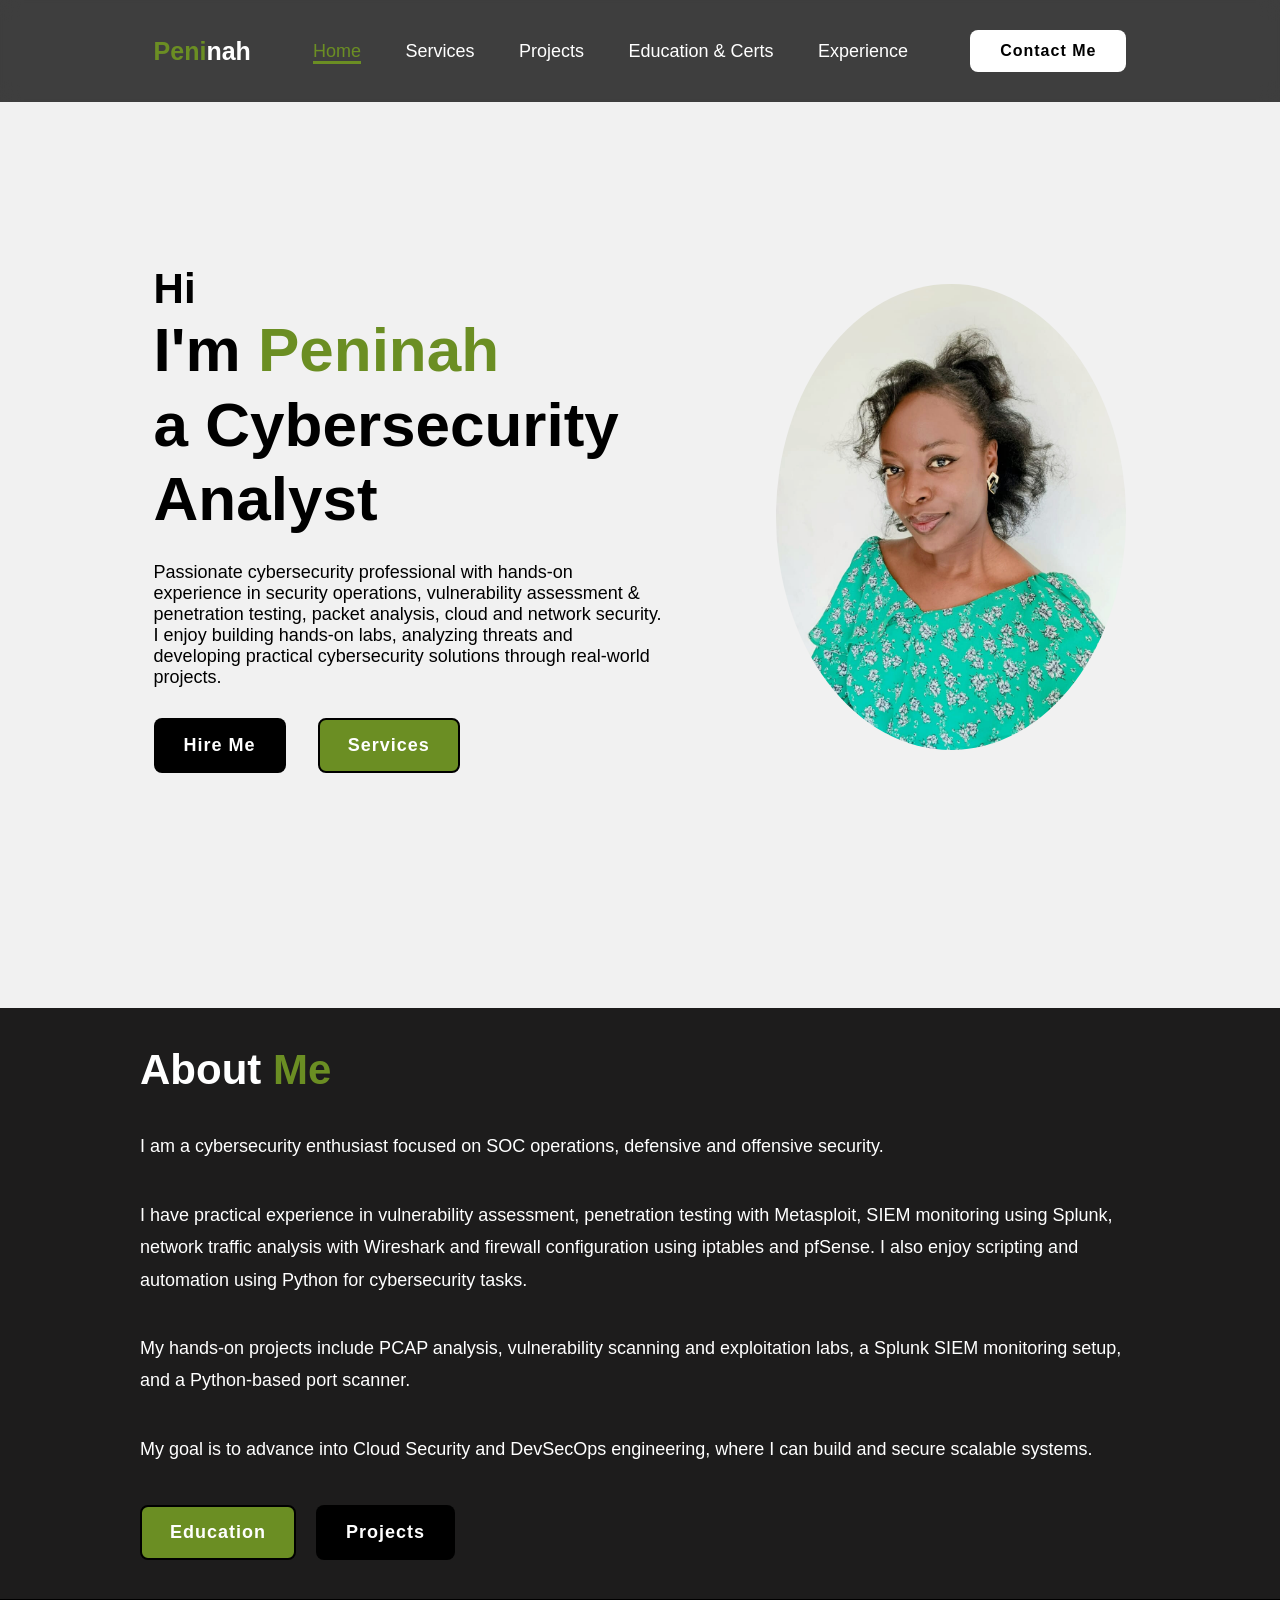
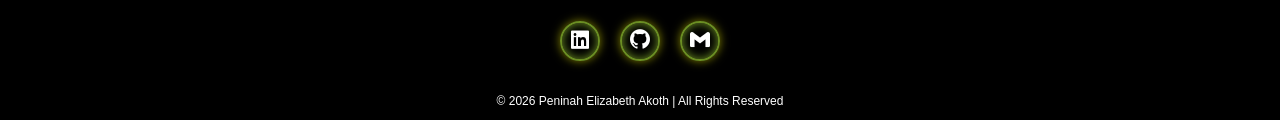
<file: index.html>
<!DOCTYPE html>
<html lang="en">

<head>
    <meta charset="UTF-8">
    <meta name="viewport" content="width=device-width, initial-scale=1.0">
    <title>Peninah | Portfolio</title>
    <link rel="stylesheet" href="style.css">
    <link href='https://unpkg.com/boxicons@2.1.4/css/boxicons.min.css' rel='stylesheet'>
</head>

<body>
    <header class="header">
        <a href="index.html" class="logo"><span>Peni</span>nah</a>

        <nav class="navbar">
            <a href="index.html" class="active">Home</a>
            <a href="services.html">Services</a>
            <a href="projects.html">Projects</a>
            <a href="education.html">Education & Certs</a>
            <a href="experience.html">Experience</a>
        </nav>

        <a href="contact.html" class="contact">Contact Me</a>
    </header>

    <section class="home">
        <div class="home-content">
            <h3>Hi</h3>

            <h1>I'm <span>Peninah<br></span>a Cybersecurity Analyst</h1>

            <p>Passionate cybersecurity professional with hands-on experience in security operations, vulnerability
                assessment & penetration testing, packet analysis, cloud and network security. I enjoy building hands-on
                labs,
                analyzing threats and developing practical cybersecurity solutions through real-world projects.</p>

            <div class="btn-box">
                <a href="contact.html" class="btn-1">Hire Me</a>
                <a href="services.html" class="btn-2">Services</a>
            </div>
        </div>
        <div class="img-box">
            <img src="image.jpg" alt="">
        </div>
    </section>

    <section class="about">

        <div class="about-content">
            <h2 class="heading">About <span>Me</span></h2>

            <p>
                I am a cybersecurity enthusiast focused on SOC operations, defensive and offensive security.
            </p>

            <p>
                I have practical experience in vulnerability assessment, penetration testing with Metasploit, SIEM
                monitoring using Splunk,
                network traffic analysis with Wireshark and firewall configuration using iptables and pfSense.
                I also enjoy scripting and automation using Python for cybersecurity tasks.
            </p>

            <p>
                My hands-on projects include PCAP analysis, vulnerability scanning and exploitation labs, a Splunk SIEM
                monitoring setup, and a Python-based port scanner.
            </p>

            <p>
                My goal is to advance into Cloud Security and DevSecOps engineering, where I can build and secure
                scalable systems.
            </p>

            <div class="about-buttons">
                <a href="education.html" class="btn-2">Education</a>
                <a href="projects.html" class="btn-1">Projects</a>
            </div>
        </div>

    </section>

    <footer class="footer">
        <div class="social">
            <a href="https://www.linkedin.com/in/elizabeth-p-a-onyango/"><i class='bx bxl-linkedin-square'></i></a>
            <a href="https://github.com/ninahonyango"><i class='bx bxl-github'></i></a>
            <a href="https://mail.google.com/mail/?view=cm&fs=1&to=peninahelizabeth98@gmail.com" target="_blank">
                <i class='bx bxl-gmail'></i>
            </a>
        </div>

        <p class="copyright">&copy; 2026 Peninah Elizabeth Akoth | All Rights Reserved</p>

    </footer>

</body>

</html>
</file>
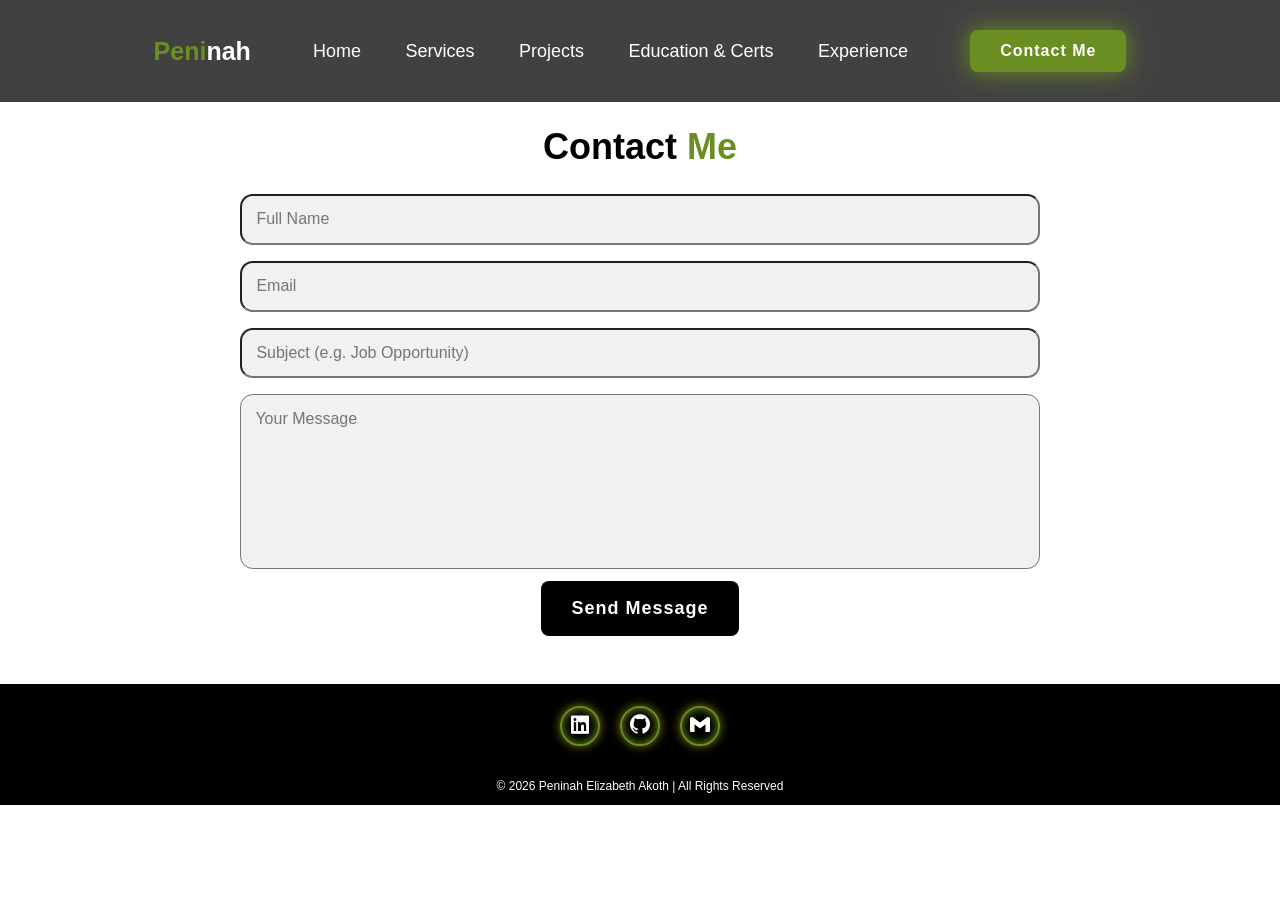
<file: contact.html>
<!DOCTYPE html>
<html lang="en">

<head>
    <meta charset="UTF-8">
    <meta name="viewport" content="width=device-width, initial-scale=1.0">
    <title>Contact | Peninah</title>
    <link rel="stylesheet" href="style.css">
    <link href='https://unpkg.com/boxicons@2.1.4/css/boxicons.min.css' rel='stylesheet'>
</head>

<body>

    <header class="header">
        <a href="index.html" class="logo"><span>Peni</span>nah</a>

        <nav class="navbar">
            <a href="index.html">Home</a>
            <a href="services.html">Services</a>
            <a href="projects.html">Projects</a>
            <a href="education.html">Education & Certs</a>
            <a href="experience.html">Experience</a>
        </nav>

        <a href="contact.html" class="contact active">Contact Me</a>
    </header>

    <section class="contact-form">
        <h2 class="contact-me">Contact <span>Me</span></h2>

        <form id="contact-form">

            <div class="input-box">
                <input type="text" name="from_name" placeholder="Full Name" required>
                <input type="email" name="from_email" placeholder="Email" required>
                <input type="text" name="subject" placeholder="Subject (e.g. Job Opportunity)">
            </div>

            <textarea name="message" cols="30" rows="8" placeholder="Your Message"></textarea>

            <input type="submit" value="Send Message" class="btn-1">
        </form>
    </section>

    <script src="https://cdn.emailjs.com/dist/email.min.js"></script>
    <script>
        (function () {
            emailjs.init("1eVTNN9mafWsrzRWY");
        })();
    </script>

    <script>
        document.getElementById("contact-form").addEventListener("submit", function (e) {
            e.preventDefault();

            emailjs.sendForm(
                "service_jofmqsp",
                "template_hhcljju",
                this
            ).then(
                () => {
                    alert("Message sent successfully!");
                    this.reset(); // clears the form
                },
                () => {
                    alert("Failed to send message. Try again.");
                }
            );
        });
    </script>

    <footer class="footer">
        <div class="social">
            <a href="https://www.linkedin.com/in/elizabeth-p-a-onyango/"><i class='bx bxl-linkedin-square'></i></a>
            <a href="https://github.com/ninahonyango"><i class='bx bxl-github'></i></a>
            <a href="mailto:peninahelizabeth98@gmail.com" target="_blank">
                <i class='bx bxl-gmail'></i>
            </a>
        </div>

        <p class="copyright">&copy; 2026 Peninah Elizabeth Akoth | All Rights Reserved</p>

    </footer>
</body>

</html>
</file>
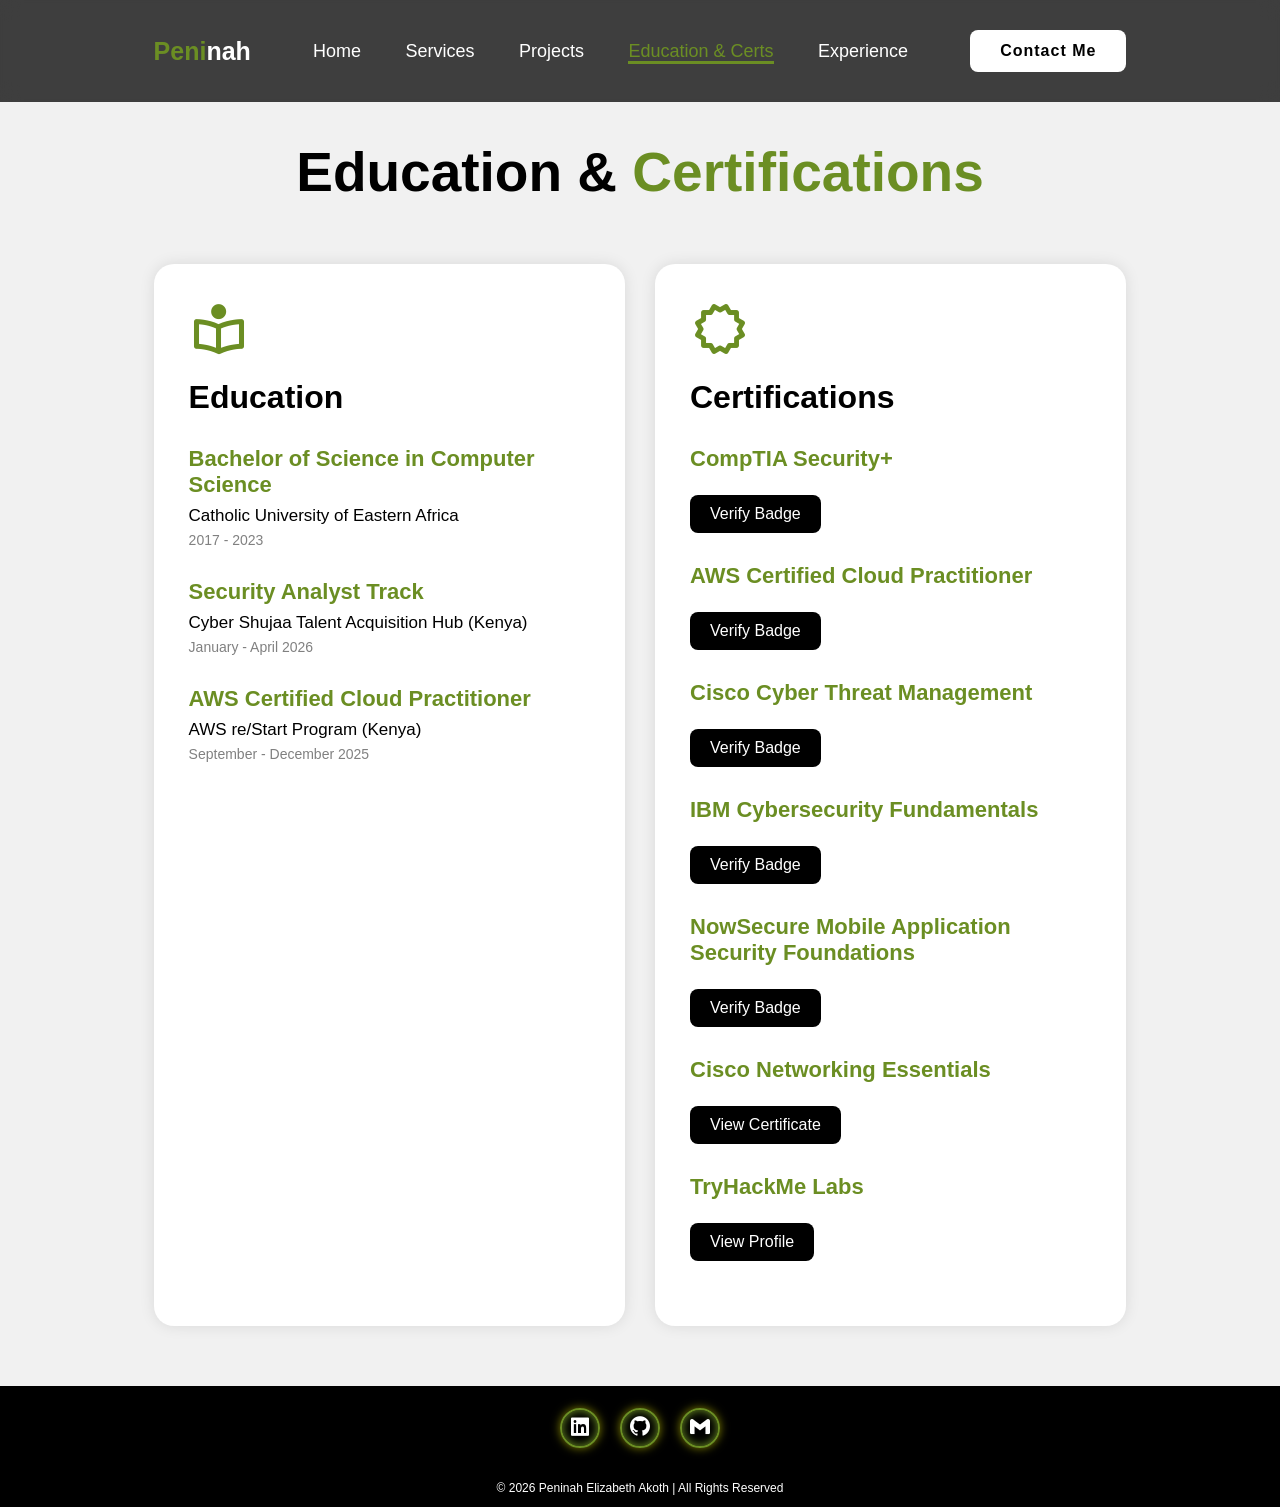
<file: education.html>
<!DOCTYPE html>
<html lang="en">

<head>
    <meta charset="UTF-8">
    <meta name="viewport" content="width=device-width, initial-scale=1.0">
    <title>Education & Certs | Peninah</title>
    <link rel="stylesheet" href="style.css">
    <link href='https://unpkg.com/boxicons@2.1.4/css/boxicons.min.css' rel='stylesheet'>
</head>

<body>

    <header class="header">
        <a href="index.html" class="logo"><span>Peni</span>nah</a>

        <nav class="navbar">
            <a href="index.html">Home</a>
            <a href="services.html">Services</a>
            <a href="projects.html">Projects</a>
            <a href="education.html" class="active">Education & Certs</a>
            <a href="experience.html">Experience</a>
        </nav>

        <a href="contact.html" class="contact">Contact Me</a>
    </header>

    <section class="credentials-page">

        <h1 class="credentials-title">
            Education & <span>Certifications</span>
        </h1>

        <div class="credentials-container">

            <!-- Education Section -->
            <div class="credential-card">

                <i class='bx bx-book-reader'></i>

                <h2>Education</h2>

                <div class="credential-item">
                    <h3>Bachelor of Science in Computer Science</h3>
                    <p>Catholic University of Eastern Africa</p>
                    <span>2017 - 2023</span>
                </div>

                <div class="credential-item">
                    <h3>Security Analyst Track</h3>
                    <p>Cyber Shujaa Talent Acquisition Hub (Kenya)</p>
                    <span>January - April 2026</span>
                </div>

                <div class="credential-item">
                    <h3>AWS Certified Cloud Practitioner</h3>
                    <p>AWS re/Start Program (Kenya)</p>
                    <span>September - December 2025</span>
                </div>

            </div>

            <!-- Certifications Section -->
            <div class="credential-card">

                <i class='bx bx-certification'></i>

                <h2>Certifications</h2>

                <div class="credential-item">
                    <h3>CompTIA Security+</h3>

                    <a href="https://www.credly.com/badges/0c42c983-1b79-47b5-924b-6c09c78f3cde/public_url"
                        target="_blank" class="verify-btn">
                        Verify Badge
                    </a>
                </div>

                <div class="credential-item">
                    <h3>AWS Certified Cloud Practitioner</h3>

                    <a href="https://www.credly.com/badges/4d1e51c6-74f4-4677-9e2a-e620f63089b2/public_url"
                        target="_blank" class="verify-btn">
                        Verify Badge
                    </a>
                </div>

                <div class="credential-item">
                    <h3>Cisco Cyber Threat Management</h3>

                    <a href="https://www.credly.com/badges/bf242562-0e2f-44f7-a1bf-a1523f8a0bdd/public_url"
                        target="_blank" class="verify-btn">
                        Verify Badge
                    </a>
                </div>

                <div class="credential-item">
                    <h3>IBM Cybersecurity Fundamentals</h3>

                    <a href="https://www.credly.com/badges/8695b0b9-4c57-4055-aa61-74ff5bfec4bb/public_url"
                        target="_blank" class="verify-btn">
                        Verify Badge
                    </a>
                </div>

                <div class="credential-item">
                    <h3>NowSecure Mobile Application Security Foundations</h3>

                    <a href="https://verify.skilljar.com/c/ac6bcjvpvju4" target="_blank" class="verify-btn">
                        Verify Badge
                    </a>
                </div>

                <div class="credential-item">
                    <h3>Cisco Networking Essentials</h3>

                    <a href="https://verify.skilljar.com/c/ac6bcjvpvju4" target="_blank" class="verify-btn">
                        View Certificate
                    </a>

                </div>

                <div class="credential-item">
                    <h3>TryHackMe Labs</h3>

                    <a href="#" target="_blank" class="verify-btn">
                        View Profile
                    </a>
                </div>


            </div>

        </div>

    </section>
    <footer class="footer">
        <div class="social">
            <a href="https://www.linkedin.com/in/elizabeth-p-a-onyango/"><i class='bx bxl-linkedin-square'></i></a>
            <a href="https://github.com/ninahonyango"><i class='bx bxl-github'></i></a>
            <a href="https://mail.google.com/mail/?view=cm&fs=1&to=peninahelizabeth98@gmail.com" target="_blank">
                <i class='bx bxl-gmail'></i>
            </a>
        </div>

        <p class="copyright">&copy; 2026 Peninah Elizabeth Akoth | All Rights Reserved</p>




    </footer>
</body>

</html>
</file>
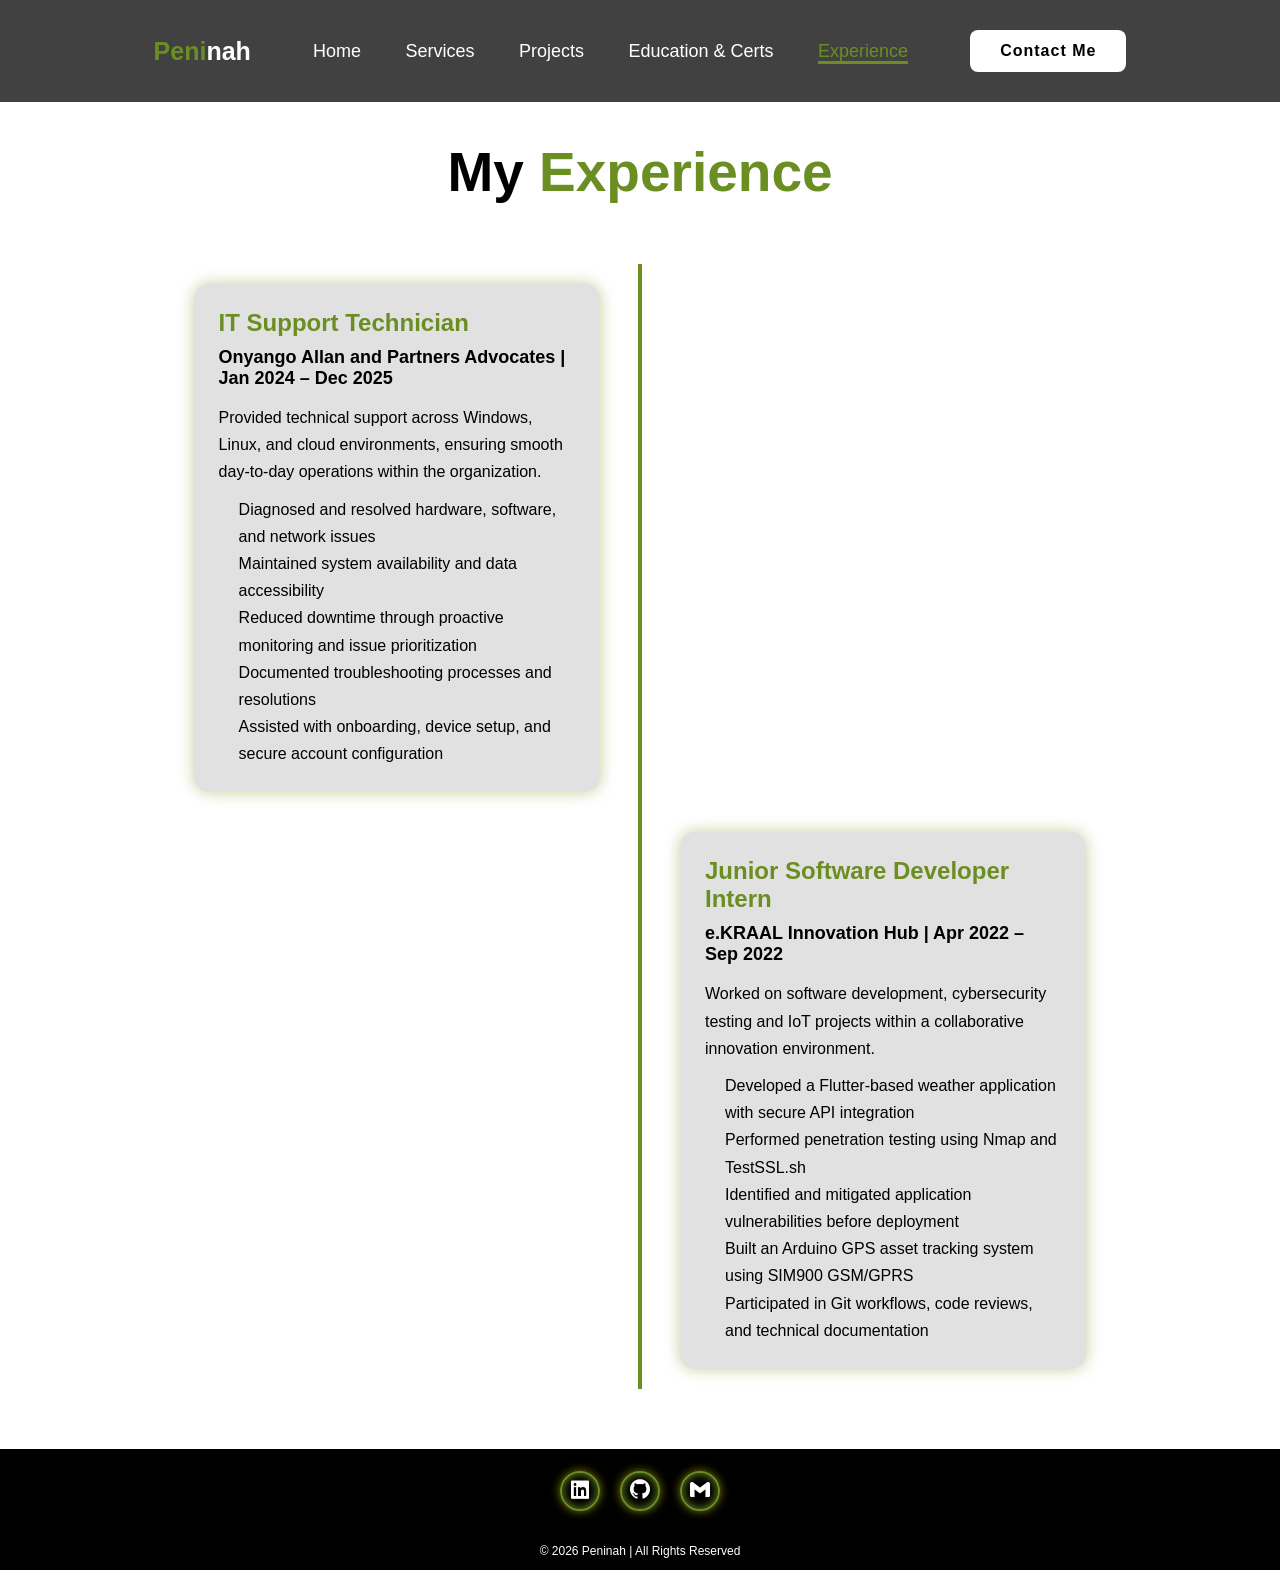
<file: experience.html>
<!DOCTYPE html>
<html lang="en">

<head>
    <meta charset="UTF-8">
    <meta name="viewport" content="width=device-width, initial-scale=1.0">
    <title>Experience | Peninah</title>
    <link rel="stylesheet" href="style.css">
    <link href='https://unpkg.com/boxicons@2.1.4/css/boxicons.min.css' rel='stylesheet'>
</head>

<body>

    <header class="header">
        <a href="index.html" class="logo"><span>Peni</span>nah</a>

        <nav class="navbar">
            <a href="index.html">Home</a>
            <a href="services.html">Services</a>
            <a href="projects.html">Projects</a>
            <a href="education.html">Education & Certs</a>
            <a href="experience.html" class="active">Experience</a>
        </nav>

        <a href="contact.html" class="contact">Contact Me</a>
    </header>

    <section class="experience-page">

        <h1 class="experience-title">My <span>Experience</span></h1>

        <div class="timeline">

            <div class="timeline-item">
                <div class="timeline-content">
                    <h2>IT Support Technician</h2>

                    <h3>Onyango Allan and Partners Advocates | Jan 2024 – Dec 2025</h3>

                    <p>
                        Provided technical support across Windows, Linux, and cloud environments,
                        ensuring smooth day-to-day operations within the organization.
                    </p>

                    <ul>
                        <li>Diagnosed and resolved hardware, software, and network issues</li>
                        <li>Maintained system availability and data accessibility</li>
                        <li>Reduced downtime through proactive monitoring and issue prioritization</li>
                        <li>Documented troubleshooting processes and resolutions</li>
                        <li>Assisted with onboarding, device setup, and secure account configuration</li>
                    </ul>
                </div>
            </div>

            <div class="timeline-item">
                <div class="timeline-content">
                    <h2>Junior Software Developer Intern</h2>

                    <h3>e.KRAAL Innovation Hub | Apr 2022 – Sep 2022</h3>

                    <p>
                        Worked on software development, cybersecurity testing and IoT projects
                        within a collaborative innovation environment.
                    </p>

                    <ul>
                        <li>Developed a Flutter-based weather application with secure API integration</li>
                        <li>Performed penetration testing using Nmap and TestSSL.sh</li>
                        <li>Identified and mitigated application vulnerabilities before deployment</li>
                        <li>Built an Arduino GPS asset tracking system using SIM900 GSM/GPRS</li>
                        <li>Participated in Git workflows, code reviews, and technical documentation</li>
                    </ul>
                </div>
            </div>


        </div>

    </section>
    <footer class="footer">
        <div class="social">
            <a href="https://www.linkedin.com/in/elizabeth-p-a-onyango/"><i class='bx bxl-linkedin-square'></i></a>
            <a href="https://github.com/ninahonyango"><i class='bx bxl-github'></i></a>
            <a href="https://mail.google.com/mail/?view=cm&fs=1&to=peninahelizabeth98@gmail.com" target="_blank">
                <i class='bx bxl-gmail'></i>
            </a>
        </div>

        <p class="copyright">&copy; 2026 Peninah | All Rights Reserved</p>

    </footer>
</body>

</html>
</file>
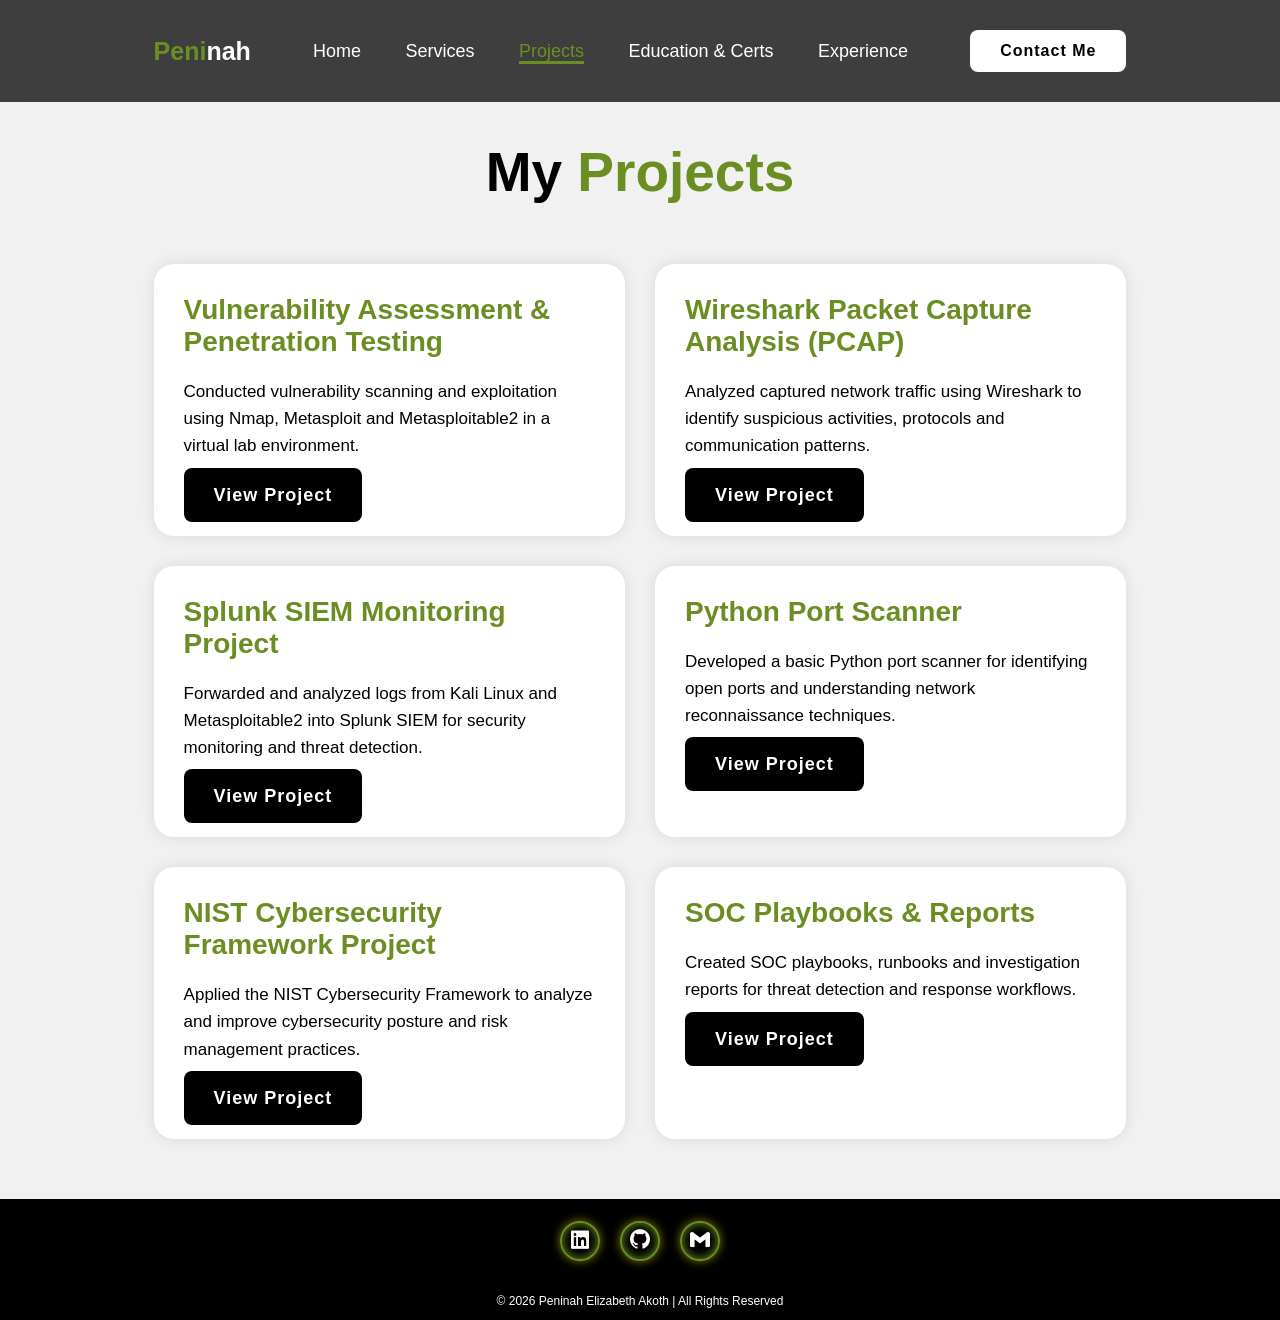
<file: projects.html>
<!DOCTYPE html>
<html lang="en">

<head>
    <meta charset="UTF-8">
    <meta name="viewport" content="width=device-width, initial-scale=1.0">
    <title>Projects | Peninah</title>
    <link rel="stylesheet" href="style.css">
    <link href='https://unpkg.com/boxicons@2.1.4/css/boxicons.min.css' rel='stylesheet'>
</head>

<body>

    <header class="header">
        <a href="index.html" class="logo"><span>Peni</span>nah</a>

        <nav class="navbar">
            <a href="index.html">Home</a>
            <a href="services.html">Services</a>
            <a href="projects.html" class="active">Projects</a>
            <a href="education.html">Education & Certs</a>
            <a href="experience.html">Experience</a>
        </nav>

        <a href="contact.html" class="contact">Contact Me</a>
    </header>

    <section class="projects-page">

        <h1 class="projects-title">My <span>Projects</span></h1>

        <div class="projects-container">

            <div class="project-card">
                <h2>Vulnerability Assessment & Penetration Testing</h2>

                <p>
                    Conducted vulnerability scanning and exploitation using
                    Nmap, Metasploit and Metasploitable2 in a virtual lab
                    environment.
                </p>

                <a href="https://github.com/ninahonyango/VAPT" target="_blank" class="btn-1">
                    View Project
                </a>
            </div>

            <div class="project-card">
                <h2>Wireshark Packet Capture Analysis (PCAP)</h2>

                <p>
                    Analyzed captured network traffic using Wireshark to identify
                    suspicious activities, protocols and communication patterns.
                </p>

                <a href="https://github.com/ninahonyango/Packet-Capture-Analysis" target="_blank" class="btn-1">
                    View Project
                </a>
            </div>

            <div class="project-card">
                <h2>Splunk SIEM Monitoring Project</h2>

                <p>
                    Forwarded and analyzed logs from Kali Linux and Metasploitable2
                    into Splunk SIEM for security monitoring and threat detection.
                </p>

                <a href="https://github.com/ninahonyango/splunk-SIEM" target="_blank" class="btn-1">
                    View Project
                </a>
            </div>

            <div class="project-card">
                <h2>Python Port Scanner</h2>

                <p>
                    Developed a basic Python port scanner for identifying open
                    ports and understanding network reconnaissance techniques.
                </p>

                <a href="https://github.com/ninahonyango/python-port-scanner" target="_blank" class="btn-1">
                    View Project
                </a>
            </div>

            <div class="project-card">
                <h2>NIST Cybersecurity Framework Project</h2>

                <p>
                    Applied the NIST Cybersecurity Framework to analyze and improve
                    cybersecurity posture and risk management practices.
                </p>

                <a href="https://github.com/ninahonyango/NIST-CSF" target="_blank" class="btn-1">
                    View Project
                </a>
            </div>

            <div class="project-card">
                <h2>SOC Playbooks & Reports </h2>

                <p>
                    Created SOC playbooks, runbooks and investigation reports for
                    threat detection and response workflows.
                </p>

                <a href="https://github.com/ninahonyango/soc_playbooks_and_reports" target="_blank" class="btn-1">
                    View Project
                </a>
            </div>

        </div>

    </section>

    <footer class="footer">
        <div class="social">
            <a href="https://www.linkedin.com/in/elizabeth-p-a-onyango/"><i class='bx bxl-linkedin-square'></i></a>
            <a href="https://github.com/ninahonyango"><i class='bx bxl-github'></i></a>
            <a href="https://mail.google.com/mail/?view=cm&fs=1&to=peninahelizabeth98@gmail.com" target="_blank">
                <i class='bx bxl-gmail'></i>
            </a>
        </div>

        <p class="copyright">&copy; 2026 Peninah Elizabeth Akoth | All Rights Reserved</p>

    </footer>
</body>

</html>
</file>
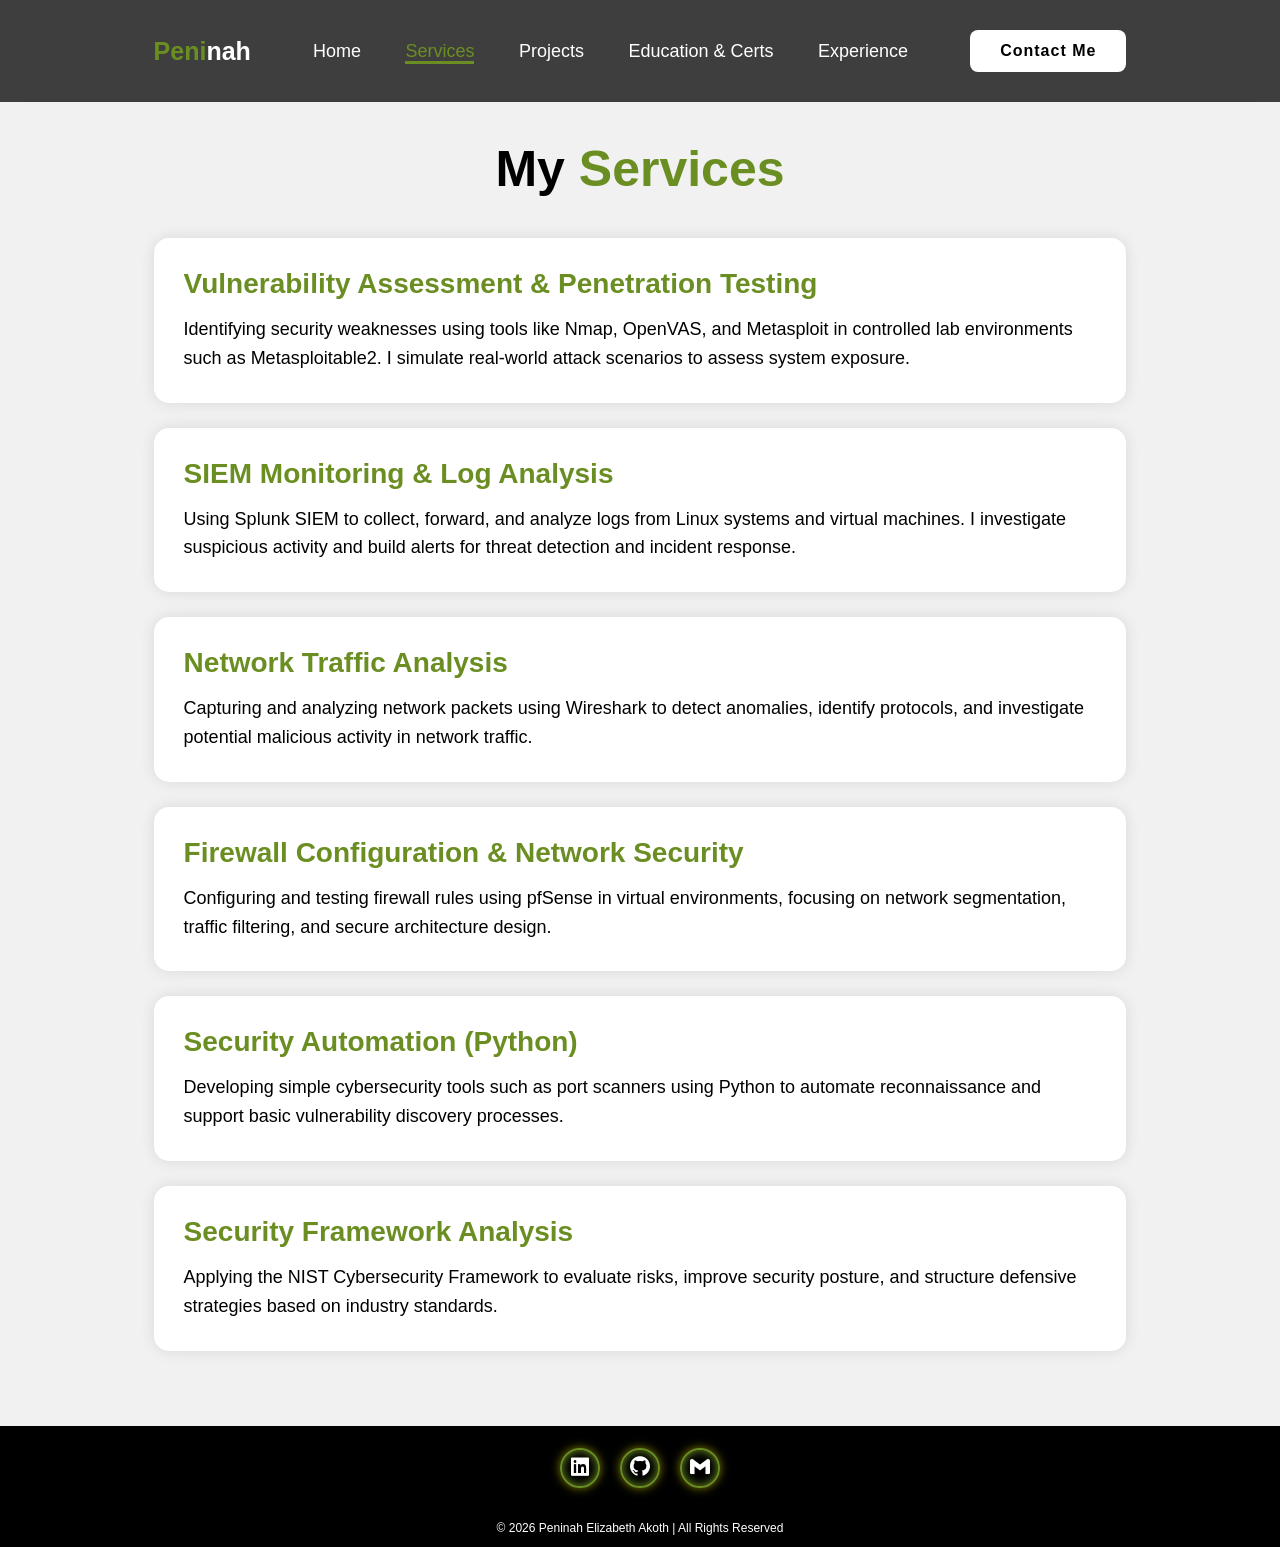
<file: services.html>
<!DOCTYPE html>
<html lang="en">

<head>
    <meta charset="UTF-8">
    <meta name="viewport" content="width=device-width, initial-scale=1.0">
    <title>Services | Peninah</title>
    <link rel="stylesheet" href="style.css">
    <link href='https://unpkg.com/boxicons@2.1.4/css/boxicons.min.css' rel='stylesheet'>
</head>

<body>

    <header class="header">
        <a href="index.html" class="logo"><span>Peni</span>nah</a>

        <nav class="navbar">
            <a href="index.html">Home</a>
            <a href="services.html" class="active">Services</a>
            <a href="projects.html">Projects</a>
            <a href="education.html">Education & Certs</a>
            <a href="experience.html">Experience</a>

        </nav>

        <a href="contact.html" class="contact">Contact Me</a>
    </header>

    <section class="services-page">
        <div class="services-content">
            <h1 class="projects-title">My <span>Services</span></h1>

            <div class="service-box">
                <h3>Vulnerability Assessment & Penetration Testing</h3>
                <p>
                    Identifying security weaknesses using tools like Nmap, OpenVAS,
                    and Metasploit in controlled lab environments such as Metasploitable2.
                    I simulate real-world attack scenarios to assess system exposure.
                </p>
            </div>

            <div class="service-box">
                <h3>SIEM Monitoring & Log Analysis</h3>
                <p>
                    Using Splunk SIEM to collect, forward, and analyze logs from Linux systems
                    and virtual machines. I investigate suspicious activity and build alerts
                    for threat detection and incident response.
                </p>
            </div>

            <div class="service-box">
                <h3>Network Traffic Analysis</h3>
                <p>
                    Capturing and analyzing network packets using Wireshark to detect anomalies,
                    identify protocols, and investigate potential malicious activity in network traffic.
                </p>
            </div>

            <div class="service-box">
                <h3>Firewall Configuration & Network Security</h3>
                <p>
                    Configuring and testing firewall rules using pfSense in virtual environments,
                    focusing on network segmentation, traffic filtering, and secure architecture design.
                </p>
            </div>

            <div class="service-box">
                <h3>Security Automation (Python)</h3>
                <p>
                    Developing simple cybersecurity tools such as port scanners using Python to
                    automate reconnaissance and support basic vulnerability discovery processes.
                </p>
            </div>

            <div class="service-box">
                <h3>Security Framework Analysis</h3>
                <p>
                    Applying the NIST Cybersecurity Framework to evaluate risks, improve security posture,
                    and structure defensive strategies based on industry standards.
                </p>
            </div>

        </div>
    </section>
    <footer class="footer">
        <div class="social">
            <a href="https://www.linkedin.com/in/elizabeth-p-a-onyango/"><i class='bx bxl-linkedin-square'></i></a>
            <a href="https://github.com/ninahonyango"><i class='bx bxl-github'></i></a>
            <a href="https://mail.google.com/mail/?view=cm&fs=1&to=peninahelizabeth98@gmail.com" target="_blank">
                <i class='bx bxl-gmail'></i></a>
        </div>

        <p class="copyright">&copy; 2026 Peninah Elizabeth Akoth | All Rights Reserved</p>

    </footer>
</body>

</html>
</file>
<file: style.css>
* {
    margin: 0;
    padding: 0;
    box-sizing: border-box;
    font-family: 'Poppins', sans-serif;
    text-decoration: none;
    list-style: none;
}

.header {
    position: fixed;
    top: 0;
    left: 0;
    width: 100%;
    padding: 30px 12%;
    background: rgba(0, 0, 0, 0.747);
    backdrop-filter: blur(10px);
    display: flex;
    justify-content: space-between;
    align-items: center;
    z-index: 100;
}

.logo {
    font-size: 25px;
    color: white;
    font-weight: 600;
    transition: 0.3s ease;
}

.logo:hover {
    color: olivedrab;
    text-shadow: 0 0 25px olivedrab,
        0 0 50px olivedrab;
    transform: scale(1.1);
}

span {
    color: olivedrab;
}

.navbar a {
    font-size: 18px;
    color: white;
    font-weight: 500;
    margin: 0 20px;
    border-bottom: 3px solid transparent;
    transition: 0.3s ease;
}

.navbar a:hover,
.navbar a.active {
    color: olivedrab;
    border-bottom: 3px solid olivedrab;
}

.contact {
    padding: 10px 28px;
    background-color: white;
    color: black;
    border: 2px solid transparent;
    border-radius: 8px;
    font-size: 16px;
    letter-spacing: 1px;
    font-weight: 600;
    transition: 0.3s ease;
}

.contact:hover {
    background-color: olivedrab;
    box-shadow: 0 0 25px olivedrab;
    color: white;
}

.home {
    width: 100%;
    min-height: 112vh;
    background: rgb(241, 241, 241);
    display: flex;
    align-items: center;
    gap: 7em;
    padding: 30px 12% 0;
}

.home-content {
    max-width: 800px;
}

.home-content h3 {
    font-size: 42px;
}

.home-content h1 {
    font-size: 62px;
    line-height: 1.2;
}

.home-content p {
    font-size: 18px;
    margin: 25px 0 30px;
}

.btn-box {
    width: 345px;
    display: flex;
    gap: 2em;
}

.btn-1 {
    padding: 15px 28px;
    background-color: black;
    color: white;
    border: 2px solid transparent;
    border-radius: 8px;
    font-size: 18px;
    letter-spacing: 1px;
    font-weight: 600;
    transition: 0.3s ease;
    cursor: pointer;
}

.btn-1:hover {
    background-color: white;
    color: black;
    border: 2px solid black;
}

.btn-2 {
    padding: 15px 28px;
    background-color: olivedrab;
    color: white;
    border: 2px solid black;
    border-radius: 8px;
    font-size: 18px;
    letter-spacing: 1px;
    font-weight: 600;
    transition: 0.3s ease;
    cursor: pointer;
}

.btn-2:hover {
    background-color: white;
    color: olivedrab;
}

.img-box img {
    border-radius: 60%;
    width: 350px;
}

::-webkit-scrollbar {
    width: 15px;
}

::-webkit-scrollbar-thumb {
    background-color: olivedrab;
}

::-webkit-scrollbar-track {
    background-color: rgba(0, 0, 0, 0.6);
    width: 50px;
}

.about {
    display: flex;
    justify-content: center;
    align-items: center;
    padding: 3% 8%;
    gap: 10em;
    background-color: #1d1c1c;
}

.about-content h2 {
    text-align: left;
    color: white;
    font-size: 42px;
}

.about-content p {
    color: white;
    font-size: 20px;
    margin: 2em 0 3em;
}

.contact-form h2 {
    text-align: center;
    margin-top: 3.5em;
    margin-bottom: .5em;
    font-size: 36px;
}

.contact-form form {
    max-width: 50em;
    margin: 1rem auto;
    text-align: center;
    margin-bottom: 3em;
}

.contact-form form .input-box {
    display: flex;
    justify-content: center;
    flex-wrap: wrap;
}

.contact-form form .input-box input,
.contact-form form textarea {
    width: 100%;
    padding: .9em;
    font-size: 16px;
    color: black;
    background: rgb(241, 241, 241);
    border-radius: .8rem;
    margin: .5rem 0;
    resize: none;
}

.contact.active {
    background-color: olivedrab;
    color: white;
    box-shadow: 0 0 25px olivedrab;
}

.about-content {
    max-width: 1000px;
    margin: auto;
}

.about-content h2 {
    font-size: 42px;
    margin-bottom: 10px;
}

.about-content h3 {
    font-size: 28px;
    margin-bottom: 20px;
}

.about-content p {
    font-size: 18px;
    line-height: 1.8;
    margin-bottom: 20px;
}

.about-info {
    display: grid;
    grid-template-columns: repeat(auto-fit, minmax(250px, 1fr));
    gap: 20px;
    margin-top: 40px;
}

.info-box {
    background: #111;
    padding: 25px;
    border-radius: 15px;
    border: 1px solid #222;
    transition: 0.3s ease;
}

.info-box p {
    font-size: 16px;
    margin: 0;
}

.about-buttons {
    margin-top: 40px;
    display: flex;
    gap: 20px;
    flex-wrap: wrap;
}

.footer {
    position: relative;
    bottom: 0;
    width: 100%;
    padding: 7px 0;
    background-color: black;
}

.footer .social {
    text-align: center;
    padding-bottom: 25px;
    padding-top: 15px;
    color: white;
}

.footer .social a {
    font-size: 24px;
    color: white;
    border: 2px solid olivedrab;
    width: 40px;
    height: 40px;
    line-height: 38px;
    display: inline-block;
    text-align: center;
    border-radius: 50%;
    margin: 0 8px;
    box-shadow: inset 0 0 10px olivedrab, 0 0 10px olive;
    transition: 0.3s ease;
}

.footer .social a:hover {
    transform: scale(1.2)translateY(-10px);
    color: olivedrab;
    border: 2px solid olivedrab;
}

.footer .copyright {
    margin-top: 8px;
    text-align: center;
    font-size: 12px;
    color: white;
    padding-bottom: 5px;
}

.services-page {
    min-height: 100vh;
    padding: 140px 12% 50px;
    background: rgb(241, 241, 241);
}

.services-content h1 {
    font-size: 50px;
    margin-bottom: 40px;
    text-align: center;
}

.service-box {
    background: white;
    padding: 30px;
    border-radius: 15px;
    margin-bottom: 25px;
    box-shadow: 0 0 15px rgba(0, 0, 0, 0.1);
    transition: 0.3s ease;
}

.service-box:hover {
    transform: translateY(-5px);
}

.service-box h3 {
    color: olivedrab;
    margin-bottom: 15px;
    font-size: 28px;
}

.service-box p {
    font-size: 18px;
    line-height: 1.6;
}

.projects-page {
    min-height: 100vh;
    padding: 140px 12% 60px;
    background: rgb(241, 241, 241);
}

.projects-title {
    text-align: center;
    font-size: 55px;
    margin-bottom: 60px;
}

.projects-container {
    display: grid;
    grid-template-columns: repeat(auto-fit, minmax(320px, 1fr));
    gap: 30px;
}

.project-card {
    background: white;
    padding: 30px;
    border-radius: 20px;
    box-shadow: 0 0 15px rgba(0, 0, 0, 0.1);
    transition: 0.3s ease;
}

.project-card:hover {
    transform: translateY(-10px);
}

.project-card h2 {
    font-size: 28px;
    margin-bottom: 20px;
    color: olivedrab;
}

.project-card p {
    font-size: 17px;
    line-height: 1.6;
    margin-bottom: 25px;
}

.experience-page {
    min-height: 100vh;
    padding: 140px 12% 60px;
    background: white;
    color: black;
}

.experience-title {
    text-align: center;
    font-size: 55px;
    margin-bottom: 60px;
}

.timeline {
    position: relative;
    max-width: 1000px;
    margin: auto;
}

.timeline::before {
    content: '';
    position: absolute;
    width: 4px;
    background: olivedrab;
    top: 0;
    bottom: 0;
    left: 50%;
    margin-left: -2px;
}

.timeline-item {
    padding: 20px 40px;
    position: relative;
    width: 50%;
}

.timeline-item:nth-child(odd) {
    left: 0;
}

.timeline-item:nth-child(even) {
    left: 50%;
}

.timeline-content {
    background: rgb(226, 225, 225);
    padding: 25px;
    border-radius: 15px;
    box-shadow: 0 0 15px rgba(128, 128, 0, 0.4);
}

.timeline-content h2 {
    color: olivedrab;
    margin-bottom: 10px;
}

.timeline-content h3 {
    margin-bottom: 15px;
    font-size: 18px;
}

.timeline-content p,
.timeline-content ul li {
    line-height: 1.7;
    font-size: 16px;
}

.timeline-content ul {
    margin-top: 10px;
    padding-left: 20px;
}

.certifications-page {
    min-height: 100vh;
    padding: 140px 12% 60px;
    background: rgb(241, 241, 241);
}

.certifications-title {
    text-align: center;
    font-size: 55px;
    margin-bottom: 60px;
}

.certifications-container {
    display: grid;
    grid-template-columns: repeat(auto-fit, minmax(300px, 1fr));
    gap: 30px;
}

.cert-card {
    background: white;
    padding: 35px;
    border-radius: 20px;
    text-align: center;
    transition: 0.3s ease;
    box-shadow: 0 0 15px rgba(0, 0, 0, 0.1);
}

.cert-card:hover {
    transform: translateY(-10px);
}

.cert-card i {
    font-size: 60px;
    color: olivedrab;
    margin-bottom: 20px;
}

.cert-card h2 {
    margin-bottom: 20px;
    font-size: 28px;
}

.cert-card p {
    font-size: 17px;
    line-height: 1.6;
}

.education-page {
    min-height: 100vh;
    padding: 140px 12% 60px;
    background: black;
    color: white;
}

.education-title {
    text-align: center;
    font-size: 55px;
    margin-bottom: 60px;
}

.education-container {
    display: flex;
    flex-direction: column;
    gap: 30px;
    max-width: 900px;
    margin: auto;
}

.edu-card {
    background: rgb(30, 30, 30);
    padding: 30px;
    border-radius: 15px;
    box-shadow: 0 0 15px rgba(128, 128, 0, 0.3);
    transition: 0.3s ease;
}

.edu-card:hover {
    transform: translateY(-5px);
}

.edu-card h2 {
    color: olivedrab;
    margin-bottom: 10px;
}

.edu-card h3 {
    margin-bottom: 5px;
    font-size: 18px;
}

.edu-card span {
    display: block;
    margin-bottom: 15px;
    font-size: 14px;
    opacity: 0.8;
}

.edu-card p {
    line-height: 1.6;
    font-size: 16px;
}

.credentials-page {
    min-height: 100vh;
    padding: 140px 12% 60px;
    background: rgb(241, 241, 241);
}

.credentials-title {
    text-align: center;
    font-size: 55px;
    margin-bottom: 60px;
}

.credentials-container {
    display: grid;
    grid-template-columns: repeat(auto-fit, minmax(400px, 1fr));
    gap: 30px;
}

.credential-card {
    background: white;
    padding: 35px;
    border-radius: 20px;
    box-shadow: 0 0 15px rgba(0, 0, 0, 0.1);
    transition: 0.3s ease;
}

.credential-card:hover {
    transform: translateY(-8px);
}

.credential-card i {
    font-size: 60px;
    color: olivedrab;
    margin-bottom: 20px;
}

.credential-card h2 {
    font-size: 32px;
    margin-bottom: 30px;
}

.credential-item {
    margin-bottom: 30px;
}

.credential-item h3 {
    font-size: 22px;
    margin-bottom: 8px;
    color: olivedrab;
}

.credential-item p {
    font-size: 17px;
    margin-bottom: 5px;
}

.credential-item span {
    font-size: 14px;
    color: gray;
}

.verify-btn {
    display: inline-block;
    margin-top: 15px;
    padding: 10px 20px;
    background: black;
    color: white;
    border-radius: 8px;
    transition: 0.3s ease;
}

.verify-btn:hover {
    background: olivedrab;
}

@media(max-width: 768px) {

    /* HEADER */
    .header {
        padding: 15px 5%;
        flex-direction: column;
        gap: 15px;
    }

    .logo {
        font-size: 22px;
    }

    .navbar {
        display: flex;
        flex-wrap: wrap;
        justify-content: center;
        gap: 10px;
        row-gap: 8px;
    }

    .navbar a {
        margin: 0;
        font-size: 15px;
    }

    .contact {
        font-size: 14px;
        padding: 10px 18px;
    }

    /* HOME */
    .home {
        flex-direction: column-reverse;
        text-align: center;
        gap: 3em;
        padding: 220px 5% 60px;
        min-height: auto;
    }

    .home-content h1 {
        font-size: 42px;
    }

    .home-content h3 {
        font-size: 28px;
    }

    .home-content p {
        font-size: 16px;
    }

    .btn-box {
        width: 100%;
        justify-content: center;
        flex-wrap: wrap;
    }

    .img-box img {
        width: 230px;
    }

    /* ABOUT */
    .about {
        padding: 60px 5%;
        text-align: center;
    }

    .about-content h2 {
        font-size: 36px;
        text-align: center;
    }

    .about-content h3 {
        font-size: 24px;
    }

    .about-content p {
        font-size: 16px;
        line-height: 1.7;
    }

    .about-buttons {
        justify-content: center;
        flex-wrap: wrap;
    }

    .about-info {
        grid-template-columns: 1fr;
    }

    /* PAGES */
    .services-page,
    .projects-page,
    .experience-page,
    .certifications-page,
    .education-page,
    .credentials-page {
        padding: 200px 5% 60px;
    }

    .services-content h1,
    .projects-title,
    .experience-title,
    .certifications-title,
    .education-title,
    .credentials-title {
        font-size: 40px;
        text-align: center;
    }

    /* SERVICES */
    .service-box {
        padding: 20px;
    }

    .service-box h3 {
        font-size: 24px;
    }

    .service-box p {
        font-size: 16px;
    }

    /* PROJECTS */
    .projects-container {
        grid-template-columns: 1fr;
    }

    .project-card {
        padding: 20px;
    }

    .project-card h2 {
        font-size: 24px;
    }

    .project-card p {
        font-size: 16px;
    }

    /* EXPERIENCE TIMELINE */
    .timeline::before {
        left: 20px;
    }

    .timeline-item {
        width: 100%;
        padding-left: 60px;
        padding-right: 15px;
    }

    .timeline-item:nth-child(even) {
        left: 0;
    }

    .timeline-content {
        padding: 20px;
    }

    /* CERTIFICATIONS */
    .certifications-container {
        grid-template-columns: 1fr;
    }

    .cert-card {
        padding: 25px;
    }

    /* EDUCATION */
    .education-container {
        gap: 20px;
    }

    .edu-card {
        padding: 20px;
    }

    /* CREDENTIALS */
    .credentials-container {
        grid-template-columns: 1fr;
    }

    .credential-card {
        padding: 25px;
    }

    /* CONTACT */
    .contact-form {
        padding: 120px 5% 60px;
    }

    .contact-form h2 {
        font-size: 32px;
        margin-top: 2em;
    }

    .contact-form form {
        width: 100%;

    }

    .contact-form form .input-box {
        flex-direction: column;
    }

    .contact-form form .input-box input,
    .contact-form form textarea {
        font-size: 15px;
    }

    /* FOOTER */
    .footer {
        padding: 20px 5%;
    }

    .footer .social a {
        margin: 5px;
    }

    .footer .copyright {
        font-size: 11px;
    }
}
</file>
